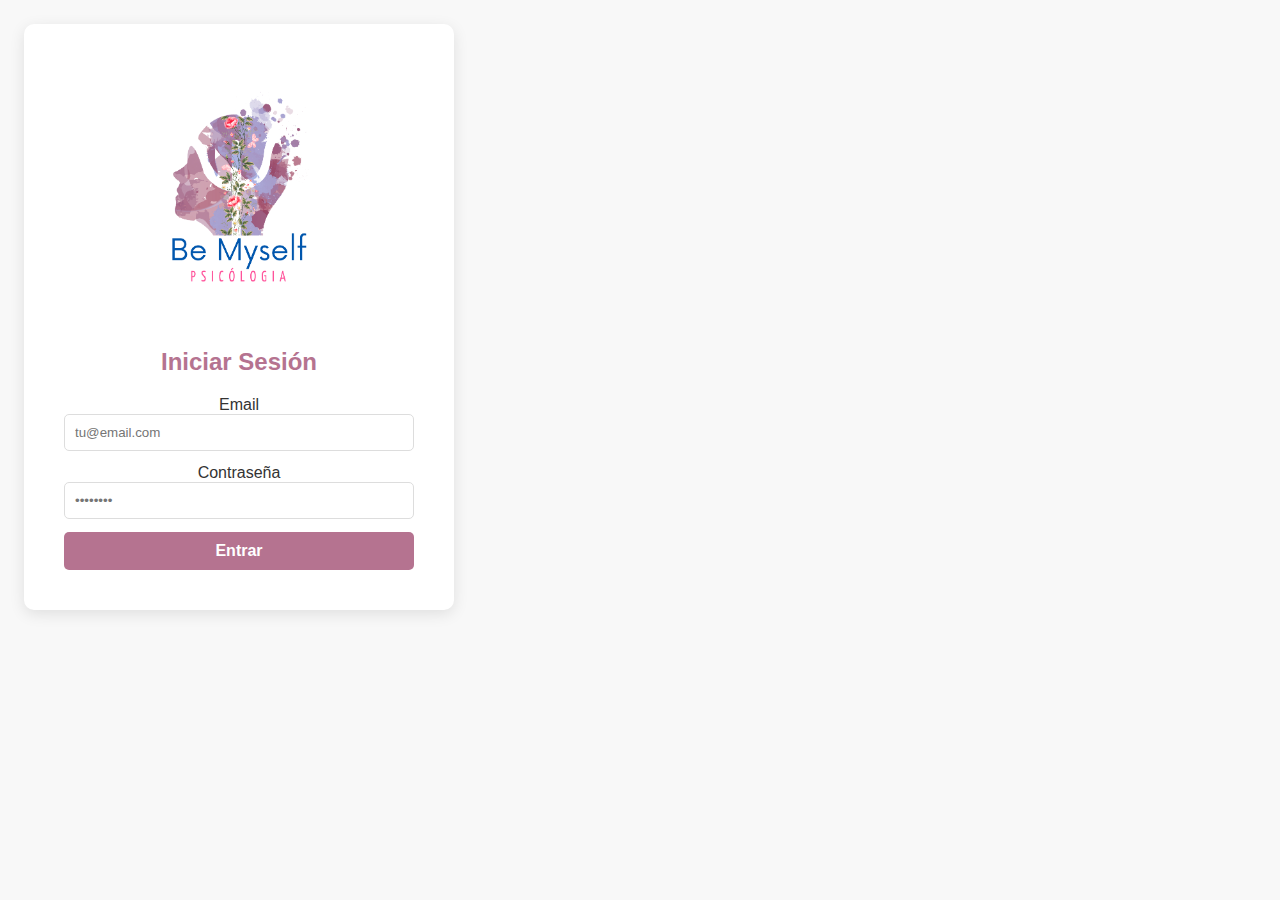
<file: login.html>
<!DOCTYPE html>
<html lang="es">
<head>
    <meta charset="UTF-8">
    <meta name="viewport" content="width=device-width, initial-scale=1.0">
    <title>Iniciar Sesión | Be Myself</title>
    
    <link rel="stylesheet" href="style.css">
    
    <link rel="preconnect" href="https://fonts.googleapis.com">
    <link rel="preconnect" href="https://fonts.gstatic.com" crossorigin>
    <link href="https://fonts.googleapis.com/css2?family=Poppins:wght@300;400;600&display=swap" rel="stylesheet">
</head>
<body>

    <div class="login-container">
        <img src="logo.png" alt="Logo Be Myself Psicología" class="logo">
        
        <h2>Iniciar Sesión</h2>
        
        <form id="login-form">
            <div class="input-group">
                <label for="email">Email</label>
                <input type="email" id="email" name="email" placeholder="tu@email.com" required>
            </div>
            <div class="input-group">
                <label for="password">Contraseña</label>
                <input type="password" id="password" name="password" placeholder="••••••••" required>
            </div>
            <button type="submit" class="login-button">Entrar</button>
        </form>
    </div>

    <script src="script.js"></script>
</body>
</html>
</file>
<file: style.css>
/* --- 1. Variables Globales y Estilos Base --- */
:root {
    --color-principal: #b57390;
    --color-secundario: #a79ac5;
    --color-acento: #d4b5c3;
    --color-fondo: #f8f8f8;
    --color-texto: #333;
    --color-borde-sutil: #e9e9e9;
    --color-rojo-peligro: #c93a49;
    --color-gris-neutro: #6c757d;
}

body {
    font-family: sans-serif;
    background-color: var(--color-fondo);
    color: var(--color-texto);
    margin: 0;
    padding: 1.5em;
}

/* Clase especial para centrar contenido, como en la página de login */
.body-centered {
    display: flex;
    justify-content: center; /* Mantiene el centrado de izquierda a derecha */
    align-items: flex-start;  /* Alinea el contenido en la parte superior */
    height: 100vh;
    padding-top: 8vh;         /* Añade un margen superior (8% de la altura de la pantalla) */
    box-sizing: border-box;   /* Asegura que el padding no afecte la altura total */
}

h1, h2, h3 {
    color: var(--color-principal);
}

input, select {
    width: 100%;
    padding: 10px;
    margin-bottom: 1em;
    border: 1px solid #ddd;
    border-radius: 5px;
    box-sizing: border-box;
}
input:focus, select:focus {
    outline: none;
    border-color: var(--color-secundario);
    box-shadow: 0 0 0 2px rgba(167, 154, 197, 0.25);
}

button {
    padding: 10px 20px;
    border-radius: 5px;
    cursor: pointer;
    border: none;
    font-weight: bold;
}


/* --- 2. Estilos de Páginas Específicas --- */

/* --- Página de Login --- */
.login-container {
    background-color: white;
    padding: 40px;
    border-radius: 10px;
    box-shadow: 0 4px 15px rgba(0, 0, 0, 0.1);
    text-align: center;
    width: 100%;
    max-width: 350px;
}
.login-container .logo { width: 250px; margin-bottom: 10px; }
.login-button {
    background-color: var(--color-principal);
    color: white;
    font-size: 1em;
    width: 100%;
}

/* --- Panel de Administrador --- */
article {
    background-color: white;
    border: 1px solid var(--color-borde-sutil);
    box-shadow: none;
    padding: 1.5em;
    border-radius: 8px;
    margin-bottom: 1.5em;
}
#submit-button, .edit-btn {
    background-color: var(--color-principal);
    color: white;
}
#cancel-button {
    background-color: var(--color-secundario);
    color: white;
}

/* --- Página de Reservaciones --- */
nav {
    background-color: #e9e9e9;
    padding: 0.8em 1em;
    border-radius: 6px;
    margin-bottom: 1.5em;
    display: flex;
    justify-content: space-between;
    align-items: center;
}
#calendario {
    max-width: 1100px;
    margin: 20px auto;
    border: 1px solid #ddd;
    border-radius: 8px;
    background-color: white;
    padding: 1em;
}
#nueva-reserva-btn {
    background-color: var(--color-acento);
    color: var(--color-texto);
    font-size: 1em;
}
#toggle-view-btn {
    background-color: var(--color-secundario);
    color: white;
    font-size: 0.9em;
}

/* --- Estilos del Calendario --- */
.fc-button {
    background-color: var(--color-acento) !important;
    color: var(--color-texto) !important;
    border: none !important;
}
.fc-today-button {
    background-color: var(--color-secundario) !important;
    color: white !important;
}
.fc-event {
    border: none !important;
    color: white !important;
    font-size: 0.9em;
}


/* --- 3. Estilos de Modales --- */
.modal {
    display: none;
    position: fixed;
    z-index: 1000;
    left: 0; top: 0;
    width: 100%; height: 100%;
    overflow: auto;
    background-color: rgba(0,0,0,0.5);
}
.modal-contenido, .alerta-contenido {
    background-color: white;
    margin: 10% auto;
    padding: 25px 30px;
    border-top: 5px solid var(--color-principal);
    width: 90%;
    max-width: 500px;
    border-radius: 8px;
    box-shadow: 0 4px 15px rgba(0,0,0,0.2);
}
.modal-cerrar {
    color: #aaa;
    float: right;
    font-size: 28px;
    font-weight: bold;
    cursor: pointer;
}

/* --- Contenido y Botones de Modales --- */
.alerta-contenido { text-align: center; }
.alerta-contenido h3 { color: var(--color-texto); }
.alerta-contenido div { display: flex; justify-content: center; gap: 15px; }

#guardar-btn, #alerta-cerrar-btn { background-color: var(--color-principal); color: white; }
#cancelar-eliminar-btn { background-color: var(--color-gris-neutro); color: white; }
#eliminar-btn, #confirmar-eliminar-btn, .delete-btn { background-color: var(--color-rojo-peligro); color: white; }
</file>
